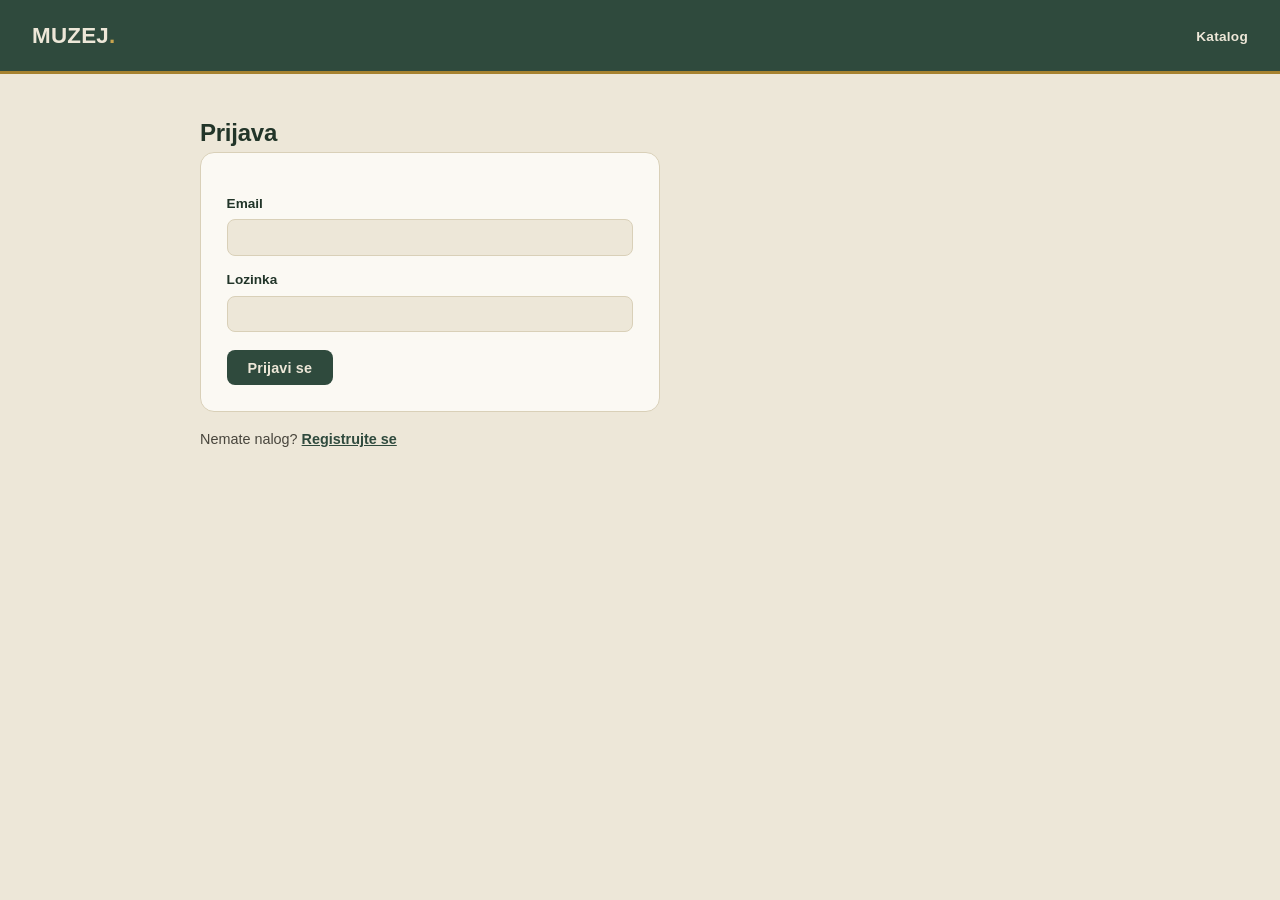
<file: Muzej.API/wwwroot/index.html>
﻿<!DOCTYPE html>
<html lang="sr">
<head>
    <meta charset="UTF-8">
    <meta name="viewport" content="width=device-width, initial-scale=1.0">
    <title>Muzej - Prijava</title>
    <link rel="stylesheet" href="css/style.css">
</head>
<body>
    <header>
        <h1>MUZEJ<span>.</span></h1>
        <nav>
            <a href="katalog.html">Katalog</a>
        </nav>
    </header>

    <main>
        <div id="login-panel">
            <h2>Prijava</h2>
            <form id="login-form">
                <label for="login-email">Email</label>
                <input type="email" id="login-email" required>

                <label for="login-password">Lozinka</label>
                <input type="password" id="login-password" required>

                <button type="submit">Prijavi se</button>
                <div id="login-message"></div>
            </form>
            <p class="switch-text">Nemate nalog? <a href="#" id="idi-na-registraciju">Registrujte se</a></p>
        </div>

        <div id="register-panel" style="display: none;">
            <h2>Registracija</h2>
            <form id="register-form">
                <label for="reg-ime">Ime</label>
                <input type="text" id="reg-ime" required>

                <label for="reg-prezime">Prezime</label>
                <input type="text" id="reg-prezime" required>

                <label for="reg-email">Email</label>
                <input type="email" id="reg-email" required>

                <label for="reg-password">Lozinka</label>
                <input type="password" id="reg-password" required minlength="5">

                <label for="reg-tip">Tip posetioca</label>
                <select id="reg-tip">
                    <option value="0">Redovan</option>
                    <option value="1">Student</option>
                    <option value="2">Penzioner</option>
                </select>

                <button type="submit">Registruj se</button>
                <div id="register-message"></div>
            </form>
            <p class="switch-text">Imate nalog? <a href="#" id="idi-na-prijavu">Prijavite se</a></p>
        </div>
    </main>

    <script src="js/api.js"></script>
    <script src="js/auth.js"></script>
</body>
</html>
</file>
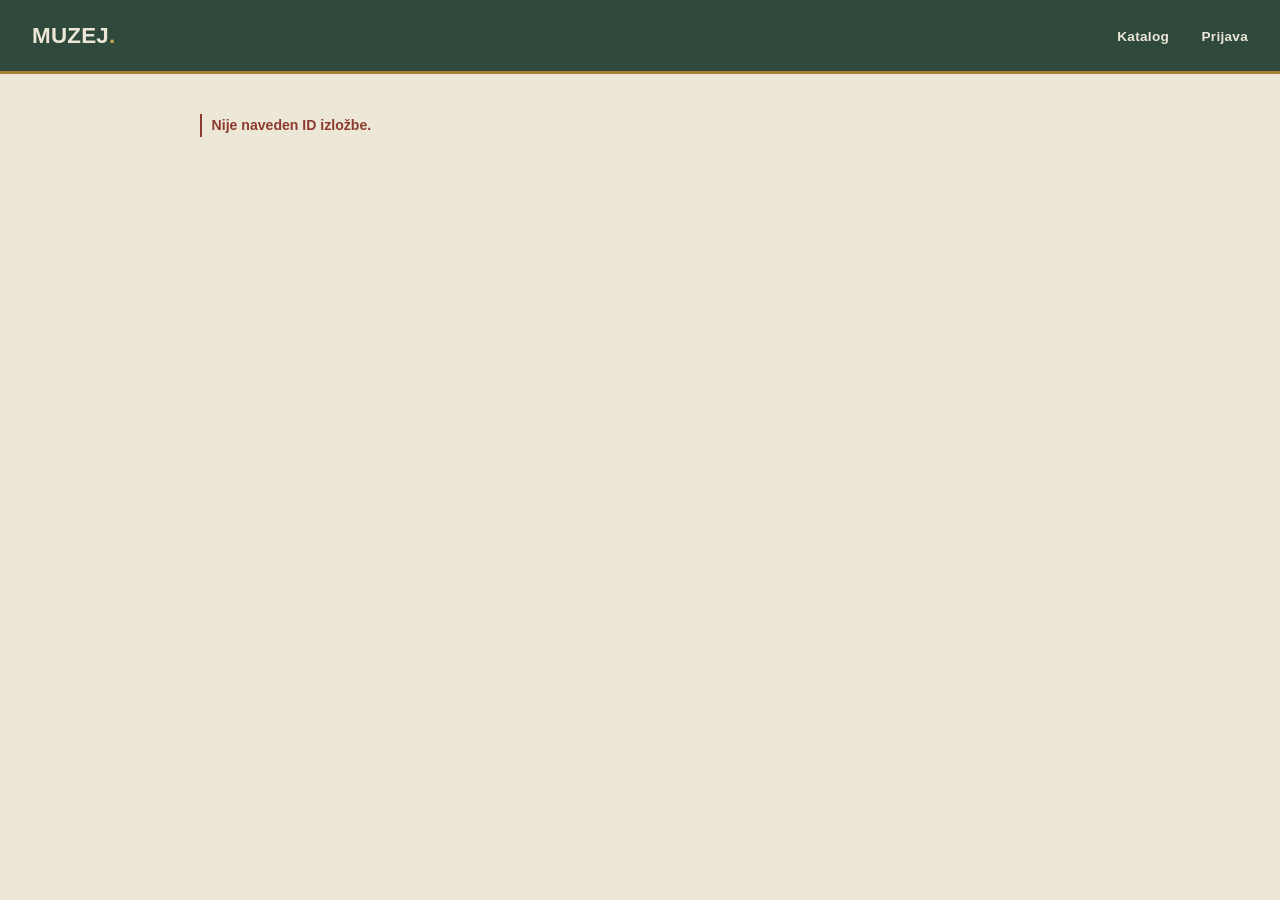
<file: Muzej.API/wwwroot/izlozba.html>
﻿<!DOCTYPE html>
<html lang="sr">
<head>
    <meta charset="UTF-8">
    <meta name="viewport" content="width=device-width, initial-scale=1.0">
    <title>Muzej - Detalji izložbe</title>
    <link rel="stylesheet" href="css/style.css">
</head>
<body>
    <header>
        <h1>MUZEJ<span>.</span></h1>
        <nav>
            <a href="katalog.html">Katalog</a>
            <a href="moje-karte.html" id="nav-moje-karte" style="display:none;">Moje karte</a>
            <a href="admin.html" id="nav-admin" style="display:none;">Administracija</a>
            <a href="#" id="nav-logout" style="display:none;">Odjava</a>
            <a href="index.html" id="nav-login">Prijava</a>
        </nav>
    </header>

    <main>
        <div id="izlozba-detalji"></div>

        <div id="kupovina-sekcija" style="display:none; margin-top: 2rem;">
            <h2>Kupovina karata</h2>
            <form id="kupovina-form" class="form-wide">
                <label for="broj-karata">Broj karata</label>
                <input type="number" id="broj-karata" min="1" value="1" required>

                <label for="tip-posetioca">Tip posetioca</label>
                <select id="tip-posetioca">
                    <option value="0">Redovan</option>
                    <option value="1">Student</option>
                    <option value="2">Penzioner</option>
                </select>

                <button type="submit">Kupi karte</button>
                <div id="kupovina-message"></div>
            </form>
        </div>

        <div id="prijava-poruka" style="display:none;">
            <p>Da biste kupili kartu, potrebno je da se <a href="index.html">prijavite</a>.</p>
        </div>
    </main>

    <script src="js/api.js"></script>
    <script src="js/izlozba.js"></script>
</body>
</html>
</file>
<file: Muzej.API/wwwroot/css/style.css>
﻿:root {
    --ink: #1c1b17;
    --wall: #ede7d8;
    --panel: #fbf9f3;
    --forest: #2f4a3d;
    --forest-dark: #223529;
    --brass: #a6822f;
    --brass-light: #c9a44e;
    --rust: #8c3b2e;
    --line: #d9d0b8;
    --font: -apple-system, BlinkMacSystemFont, 'Segoe UI', Roboto, Helvetica, Arial, sans-serif;
}

* {
    box-sizing: border-box;
    margin: 0;
    padding: 0;
}

body {
    font-family: var(--font);
    background-color: var(--wall);
    color: var(--ink);
    line-height: 1.6;
}

h1, h2, h3 {
    font-family: var(--font);
    font-weight: 700;
    color: var(--forest-dark);
    letter-spacing: -0.01em;
}

.eyebrow {
    font-family: var(--font);
    font-size: 0.72rem;
    font-weight: 600;
    letter-spacing: 0.08em;
    text-transform: uppercase;
    color: var(--brass);
    display: block;
    margin-bottom: 0.35rem;
}

/* --- Header --- */
header {
    background-color: var(--forest);
    color: var(--wall);
    padding: 1.1rem 2rem;
    display: flex;
    justify-content: space-between;
    align-items: center;
    border-bottom: 3px solid var(--brass);
}

    header h1 {
        font-size: 1.4rem;
        font-weight: 700;
        color: var(--wall);
        letter-spacing: 0.01em;
    }

        header h1 span {
            color: var(--brass-light);
        }

nav a {
    color: var(--wall);
    text-decoration: none;
    margin-left: 1.75rem;
    font-family: var(--font);
    font-size: 0.85rem;
    font-weight: 600;
    letter-spacing: 0.02em;
    padding-bottom: 0.2rem;
    border-bottom: 1px solid transparent;
    transition: border-color 0.15s ease;
}

    nav a:hover {
        border-bottom-color: var(--brass-light);
    }

main {
    max-width: 920px;
    margin: 2.5rem auto;
    padding: 0 1.25rem;
}

    main > h2 {
        font-size: 1.7rem;
        margin-bottom: 1.5rem;
        padding-bottom: 0.75rem;
        border-bottom: 1px solid var(--line);
    }

/* --- Tabovi (Prijava/Registracija, Katalog kategorije) --- */
.auth-tabs, .tab-nav {
    display: flex;
    gap: 0.5rem;
    margin-bottom: 1.5rem;
    max-width: 460px;
}

.tab-nav {
    max-width: 100%;
}

.tab-btn {
    flex: 1;
    background: transparent;
    color: var(--forest);
    border: 1px solid var(--forest);
    margin-top: 0;
    border-radius: 8px;
}

.tab-nav .tab-btn {
    flex: none;
}

.tab-btn.active {
    background: var(--forest);
    color: var(--wall);
}

.switch-text {
    margin-top: 1rem;
    font-size: 0.9rem;
    color: #48453c;
    max-width: 460px;
}

    .switch-text a {
        color: var(--forest);
        font-weight: 600;
    }

/* --- Kartice --- */
.card {
    position: relative;
    background: var(--panel);
    border: 1px solid var(--line);
    border-radius: 14px;
    padding: 1.25rem 1.4rem;
    margin-bottom: 1rem;
}

    .card h3 {
        font-size: 1.15rem;
        font-weight: 700;
        margin-bottom: 0.4rem;
    }

    .card .card-opis {
        font-style: italic;
        color: #48453c;
        font-size: 0.92rem;
        margin-bottom: 0.3rem;
    }

    .card .meta {
        font-family: var(--font);
        font-size: 0.85rem;
        font-weight: 600;
        color: var(--forest-dark);
        margin-top: 0.6rem;
    }

.card-info p {
    color: #48453c;
    font-size: 0.92rem;
    margin-bottom: 0.3rem;
}

.card-actions {
    margin-top: 0.85rem;
    display: flex;
    gap: 0.6rem;
}

/* --- Lista dela na izložbi --- */
#izlozba-detalji ul {
    list-style: none;
    margin-top: 0.5rem;
}

#izlozba-detalji li {
    padding: 0.5rem 0;
    border-bottom: 1px solid var(--line);
    font-weight: 600;
    color: var(--forest-dark);
}

    #izlozba-detalji li:last-child {
        border-bottom: none;
    }

/* --- Kartica sa slikom sa strane --- */
.card-horizontal {
    display: flex;
    gap: 1.5rem;
    align-items: flex-start;
}

.card-text {
    flex: 1;
    min-width: 0;
}

.card-img {
    width: 180px;
    height: 220px;
    object-fit: cover;
    border-radius: 10px;
    flex-shrink: 0;
}

@media (max-width: 600px) {
    .card-horizontal {
        flex-direction: column;
    }

    .card-img {
        width: 100%;
        height: auto;
        max-height: 220px;
    }
}

/* --- Forme --- */
form {
    background: var(--panel);
    border: 1px solid var(--line);
    border-radius: 14px;
    padding: 1.6rem;
    max-width: 460px;
}

.form-wide {
    max-width: 100%;
}

label {
    display: block;
    margin-top: 0.85rem;
    font-weight: 600;
    font-size: 0.85rem;
    color: var(--forest-dark);
}

input, select, textarea {
    width: 100%;
    padding: 0.55rem 0.6rem;
    margin-top: 0.3rem;
    border: 1px solid var(--line);
    border-radius: 8px;
    background: var(--wall);
    font-size: 0.95rem;
    font-family: inherit;
    color: var(--ink);
}

    input:focus, select:focus, textarea:focus {
        outline: 2px solid var(--brass);
        outline-offset: 1px;
    }

/* --- Dugmad --- */
button {
    background-color: var(--forest);
    color: var(--wall);
    border: none;
    border-radius: 8px;
    padding: 0.6rem 1.3rem;
    cursor: pointer;
    margin-top: 1.1rem;
    font-size: 0.9rem;
    font-weight: 600;
    font-family: var(--font);
    letter-spacing: 0.01em;
    transition: background-color 0.15s ease;
}

    button:hover {
        background-color: var(--forest-dark);
    }

    button.secondary {
        background-color: transparent;
        color: var(--forest);
        border: 1px solid var(--forest);
    }

        button.secondary:hover {
            background-color: var(--forest);
            color: var(--wall);
        }

    button.danger {
        background-color: transparent;
        color: var(--rust);
        border: 1px solid var(--rust);
    }

        button.danger:hover {
            background-color: var(--rust);
            color: var(--wall);
        }

/* --- Poruke --- */
.error {
    color: var(--rust);
    margin-top: 0.85rem;
    font-size: 0.88rem;
    font-weight: 600;
    border-left: 2px solid var(--rust);
    padding-left: 0.6rem;
}

.success {
    color: var(--forest-dark);
    margin-top: 0.85rem;
    font-size: 0.88rem;
    font-weight: 600;
    border-left: 2px solid var(--forest);
    padding-left: 0.6rem;
}

/* --- Status oznaka --- */
.status {
    display: inline-block;
    font-family: var(--font);
    font-size: 0.75rem;
    font-weight: 700;
    letter-spacing: 0.02em;
    text-transform: uppercase;
    padding: 0.2rem 0.6rem;
    border-radius: 20px;
    border: 1px solid currentColor;
    margin-top: 0.4rem;
}

    .status.najavljena {
        color: var(--brass);
    }

    .status.aktivna {
        color: var(--forest);
    }

    .status.zavrsena {
        color: #6b675c;
    }

    .status.slobodna {
        color: var(--forest);
    }

    .status.kupljena {
        color: var(--brass);
    }

    .status.otkazana {
        color: var(--rust);
    }

/* --- Focus vidljivost, pristupačnost --- */
a:focus-visible, button:focus-visible {
    outline: 2px solid var(--brass);
    outline-offset: 2px;
}

@media (max-width: 600px) {
    header {
        flex-direction: column;
        gap: 0.75rem;
        align-items: flex-start;
    }

    nav a {
        margin-left: 0;
        margin-right: 1.25rem;
    }
}

.card-info {
    border-top: 1px solid var(--line);
    padding-top: 0.6rem;
    margin-top: 0.6rem;
}

    .card-info strong {
        color: var(--brass);
        font-weight: 600;
    }
</file>
